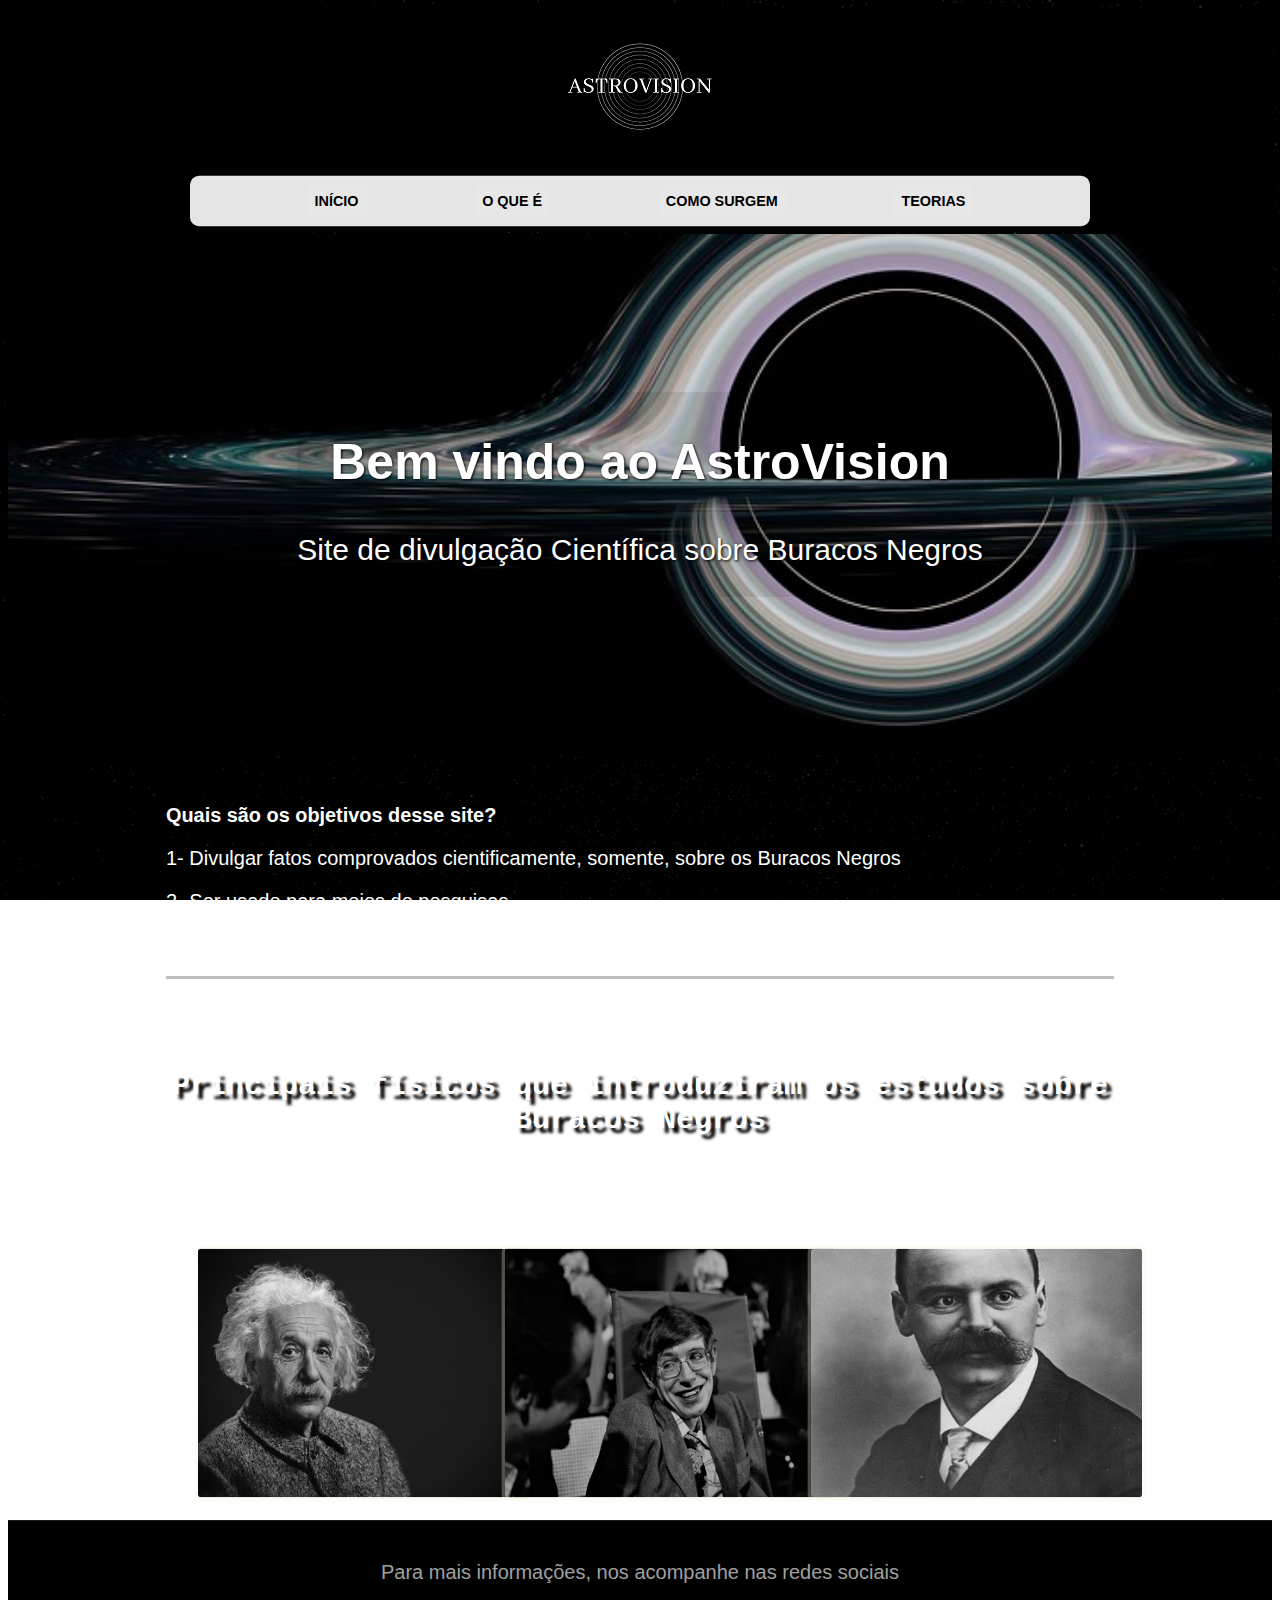
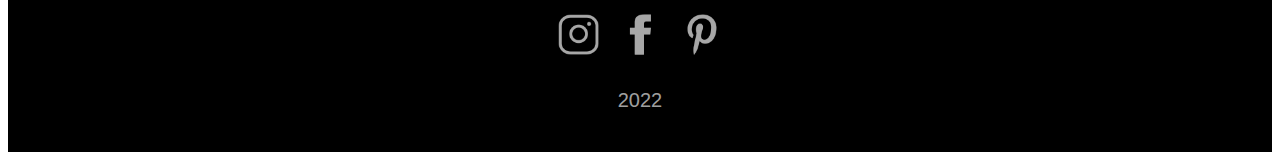
<file: index.html>
<!DOCTYPE html>
<html lang="pt-br">
<head>
    <meta charset="UTF-8">
    <meta http-equiv="X-UA-Compatible" content="IE=edge">
    <meta name="viewport" content="width=device-width, initial-scale=1.0">
    <title>Astrovision</title>

    <link rel="stylesheet" href="estilos.css">
    

</head>
<body>
    

    <header>
        <h1>
            <a href="index.html">
            <img src="imagens/ASTROVISION.png" alt=""></a>
        </h1>

    <nav>
        <a href="index.html">Início</a>
        <a href="oque-e.html">O que é</a>
        <a href="como-surgem.html">Como surgem</a>
        <a href="teorias.html">Teorias</a>
    </nav>

    </header>
     
    <main>
     <article class="destaque">

        <div class="sombra">
            <h2>Bem vindo ao AstroVision</h2>
            <p> Site de divulgação Científica sobre Buracos Negros</p>
        </div>
     </article>


     <article class="texto">
        <h3>Quais são os objetivos desse site?</h3>
        <p>1- Divulgar fatos comprovados cientificamente, somente, sobre os Buracos Negros</p>
        <p>2- Ser usado para meios de pesquisas</p>
        <p>3- Explorar e mostrar mais a importancia dos Buracos Negros</p>
     </article>

        
     <article>
        <h2 class="subtitulos"> Principais físicos que introduziram os estudos sobre Buracos Negros  </h2>
        <figure >


            <a href="https://mundoeducacao.uol.com.br/fisica/albert-einstein.htm" target="_blank" >
                <img src="imagens/albert-einstein-1933340_960_720.jpg" alt="" >
            </a>

            <a href="https://mundoeducacao.uol.com.br/fisica/stephen-hawking.htm" target="_blank">
                <img src="imagens/stephen_haawking.jpg"   alt="" >
            </a>

            <a href="https://www.gedai.cefetmg.br/2022/04/12/a-gravitacao-de-schwarzschild/" target="_blank">
                <img src="imagens/Karl_schwarzschild.portrait.jpg" alt="">
            </a>
            



            
            


            



        </figure>
        
    </article>
    </main>

    <footer>
        <p>Para mais informações, nos acompanhe nas redes sociais</p>
        <div class="redes">
            <a href="https://www.instagram.com/" target="_blank"><img src="imagens/INSTAGRAM_icon-icons.com_65535.png" alt=""></a>
            
            <a href="https://www.facebook.com/login.php?next=https%3A%2F%2Fwww.facebook.com%2Fmessages%2Ft%2F100010426032754" target="_blank"><img src="imagens/FB_icon-icons.com_65534.png" alt=""></a>
            
            <a href="https://br.pinterest.com/" target="_blank"><img src="imagens/PINTEREST_icon-icons.com_65539.png" alt=""></a>
        </div>
        
        <p>2022</p>
    </footer>

    

    


</body>
</html>
</file>
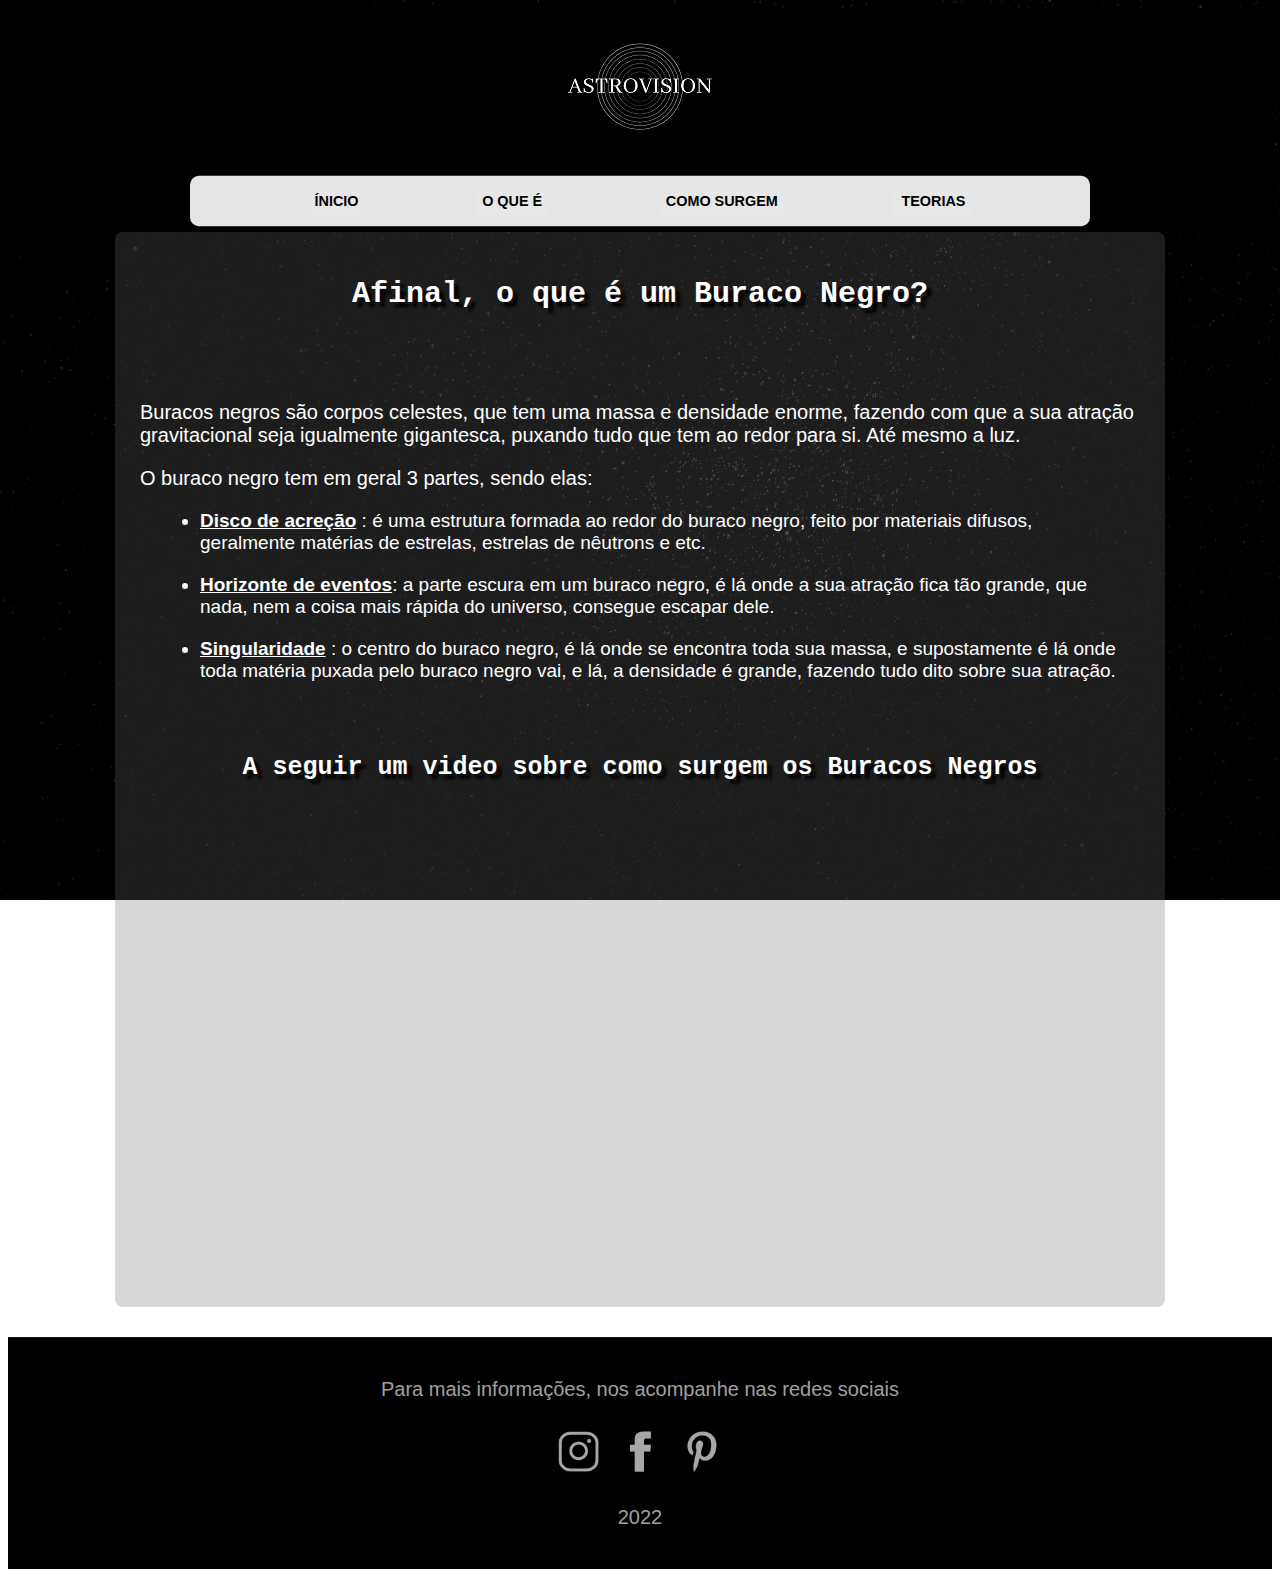
<file: oque-e.html>
<!DOCTYPE html>
<html lang="pt-br">
<head>
    <meta charset="UTF-8">
    <meta http-equiv="X-UA-Compatible" content="IE=edge">
    <meta name="viewport" content="width=device-width, initial-scale=1.0">
    <title>Astrovision</title>

    <link rel="stylesheet" href="estilos.css">
    

</head>
<body>
    

    <header>
        
        <h1> <a href="index.html">
            <img src="imagens/ASTROVISION.png" alt="">
        </a>
        </h1>

    <nav>
        <a href="index.html">Ínicio</a>
        <a href="oque-e.html">O que é</a>
        <a href="como-surgem.html">Como surgem</a>
        <a href="teorias.html">Teorias</a>
    </nav>

    </header>

    <main class="fundo">
        <article>

            <h2 class="subtitulos">Afinal, o que é um Buraco Negro?</h2>
            <p>
                Buracos negros são corpos celestes, que tem uma massa e densidade enorme, fazendo com que a sua atração gravitacional seja igualmente gigantesca, puxando tudo que tem ao redor para si. Até mesmo a luz.
            </p>

            <p>
                O buraco negro tem em geral 3 partes, sendo elas:

                <ul>
                    <li>
                       <b><u>Disco de acreção</u></b> : é uma estrutura formada ao redor do buraco negro, feito por materiais difusos, geralmente matérias de estrelas, estrelas de nêutrons e etc.
                    </li>

                    <li>
                        <b><u>Horizonte de eventos</u></b>: a parte escura em um buraco negro, é lá onde a sua atração fica
                        tão grande, que nada, nem a coisa mais rápida do universo, consegue escapar dele.

                    </li>
                    
                    <li>
                    <b><u>Singularidade</u></b> : o centro do buraco negro, é lá onde se encontra toda sua massa, e supostamente é lá onde toda matéria puxada pelo buraco negro vai, e lá, a densidade é grande, fazendo tudo dito sobre sua atração.
                    </li>
                </ul>
            </p>

            <h2 class="subtitulos segundo-subtitulo">A seguir um video sobre como surgem os Buracos Negros</h2>

            <iframe width="660" height="415" src="https://www.youtube.com/embed/WvQlhMjGo4M" title="YouTube video player" frameborder="0" allow="accelerometer; autoplay; clipboard-write; encrypted-media; gyroscope; picture-in-picture" allowfullscreen></iframe>

        </article>
    </main>

    <footer>
        <p>Para mais informações, nos acompanhe nas redes sociais</p>
        <div class="redes">
            <a href="https://www.instagram.com/"><img src="imagens/INSTAGRAM_icon-icons.com_65535.png" alt=""></a>
            
            <a href="https://www.facebook.com/login.php?next=https%3A%2F%2Fwww.facebook.com%2Fmessages%2Ft%2F100010426032754"><img src="imagens/FB_icon-icons.com_65534.png" alt=""></a>
          
            <a href="https://br.pinterest.com/"><img src="imagens/PINTEREST_icon-icons.com_65539.png" alt=""></a>
        </div>
        
        <p>2022</p>
    </footer>
</body>
</html>
</file>
<file: estilos.css>
*{ box-sizing: border-box;}


body{
    font-family: 'Segoe UI', Tahoma, Geneva, Verdana, sans-serif;
    background-image: url(imagens/PRINCIPAL.jpg);
    color: white;
    background-size: cover;
    background-attachment: fixed;
}

header{
    
    font-family: 'Trebuchet MS', 'Lucida Sans Unicode', 'Lucida Grande', 'Lucida Sans', Arial, sans-serif;

    text-align: center;
    margin: auto;
    padding: 3px;
    font-weight: bold;
    border-radius: 15px;
    font-size: 25px;
    background-color: black;
}

header h1 img{
    border-radius: 100%;
}

h1{ margin: 0%;}

header h1 img {
    max-width: 20%;
}


nav{
    transform: scale(0.9);
    border-radius: 10px;
    display: flex;
    justify-content: center;
    justify-content:space-evenly;
    padding: 10px;
    background-color: rgba(255, 255, 255, 0.897);
    min-width: 400px;
    max-width: 1000px;
}


p{
    font-size: 20px;
}


    


nav a{
    padding: 9px;
    background-color: rgba(255, 255, 255, 0.11);
    transition: 400ms;
    border-radius: 10%;
    font-size: 16px;
    
}

nav a:hover{
    background-color: rgba(151, 151, 151, 0.692);
    transform: scale(1.05);
    box-shadow: 0 0 2px;
}

h1, nav{
    text-transform: uppercase;
}

a{
    text-decoration: none;
    color: rgb(0, 0, 0);
}


.sombra{
    border-radius: 15px;
    background-color: rgba(0, 0, 0, 0.082);
    text-shadow: 1px 1px 3px black;
}

main{
    padding-top: 2px;
}

h2{
    font-size: 30px;
    text-align: center;
}

div h2{
    font-size: 50px;
    animation-name:aparecer ;
    animation-duration: 2s;
    animation-fill-mode: backwards;
    
}

div p{
    font-size: 30px;
    animation-name:aparecer ;
    animation-duration: 2s;
    animation-delay: 700ms;
    animation-fill-mode: backwards;
}

.destaque{
    background-image: url(imagens/blackhole.jpg);
    height: 520px;
    color: white;
    text-align: center;


    

    background-attachment: fixed;
    background-size: cover;
    
    display: flex;
    justify-content: center;
    flex-wrap: wrap;
    align-items: center;
    
    align-content: center;

    max-width: 100%;

}

@keyframes aparecer{
    from {opacity: 0;}
    and {transform: scale(1.1);}
    to{opacity: 1;}
}

ul{
    font-size: 19px;
}

.subtitulos{
    font-family: 'Inconsolata', monospace;
    text-shadow: black 5px 5px 3px;
    margin-bottom: 90px;
}

.segundo-subtitulo{
    padding-top: 50px;
    font-size: 25px;
}

/* texto index */
.texto{
    font-size: 25px;
    margin: auto;
    width: 75%;
    margin-bottom: 90px;
    border-bottom: solid rgba(128, 127, 127, 0.514);
    margin-top: 50px;
}


img{ max-width: 100%;}

li{
    margin: 20px;
}

figure{
    border-radius: 10px;
    min-width: auto;
    justify-content: space-around;
    text-align: center;
    align-items: center;
    align-content: center;   
}

figure a img{
    border: solid rgba(245, 245, 220, 0.295);
    border-radius: 6px;
    transition: 1s;
    margin-bottom: 15px;
    width: 100%;
    transform: scale(1.1);
}

figure a{
    display: flex;
}

figure img:hover{
    transform: scale(1.2);
}








/* oque é */
.fundo{
    background-color: rgba(107, 107, 107, 0.267);
    width: 85%;
    margin: auto;
    padding: 20px;
    margin-bottom: 30px;
    border-radius: 8px;

}

iframe{
    margin: auto;
    text-align: center;
    display: flex;
    justify-content: center;
    width: 85%;
    
}



/* TEORIAS */
.caixas{
    background-color: rgba(240, 240, 240, 0.527);
    border-radius: 15px;
    border: solid rgb(15, 15, 15);
    padding: 10px;
    margin-bottom: 50px;
    
}

.caixas img{
    border-radius: 10%;
}


.conteudo{
    display: flex;
    flex-direction: initial;
    margin-top: 4px;
}

.textinho{
    padding-left: 25px;
    color: black;
}











/* rodapé */
footer{
    padding: 20px;
    background-color: rgb(0, 0, 0);
    color: rgba(255, 255, 255, 0.637);
    text-align: center;
    border-top: 0.4px solid rgba(112, 111, 111, 0.226);
}


/* icones redes sociais */
div.redes{
    width: 15%;
    display: flex;
    align-items: center;
    margin: auto;
} 

.redes img{
    padding: 10px;
    transition: 2s;
    transform: scale(-0.5px);
    
}

.redes img:hover{
    border: 2px;
    transform: translate(-2px);
    
}

/* Como Surgem */
#surgem{
    display: flex;
    flex-direction: column;
    max-width: 35%;
    margin: auto;
}

#textinho{
    text-align: center;
    margin-bottom: 50px;
    font-size: 17px;
}


@media screen and (min-width: 420px) {

nav{margin:auto;}

figure{min-width: 100px;}

.texto{font-size: 17px;}

.fundo{max-width: 390px;}

article{ max-width: 350px;}
}


@media screen and (min-width: 730px){

    .fundo{ max-width: 690px;}

    article{ max-width: 620px;}      
}

    


@media screen and (min-width: 1100px) {

    .limitador{
        max-width: 1100px;
        margin: auto;
    }

    figure{
        display: flex;
        justify-content: space-around;
        align-content: center;
    }

    figure img{
        margin: 30px;
    }

    .fundo{max-width: 1050px;}

    article{ 
        max-width: 1000px;
        margin: auto;
    }
}
</file>
